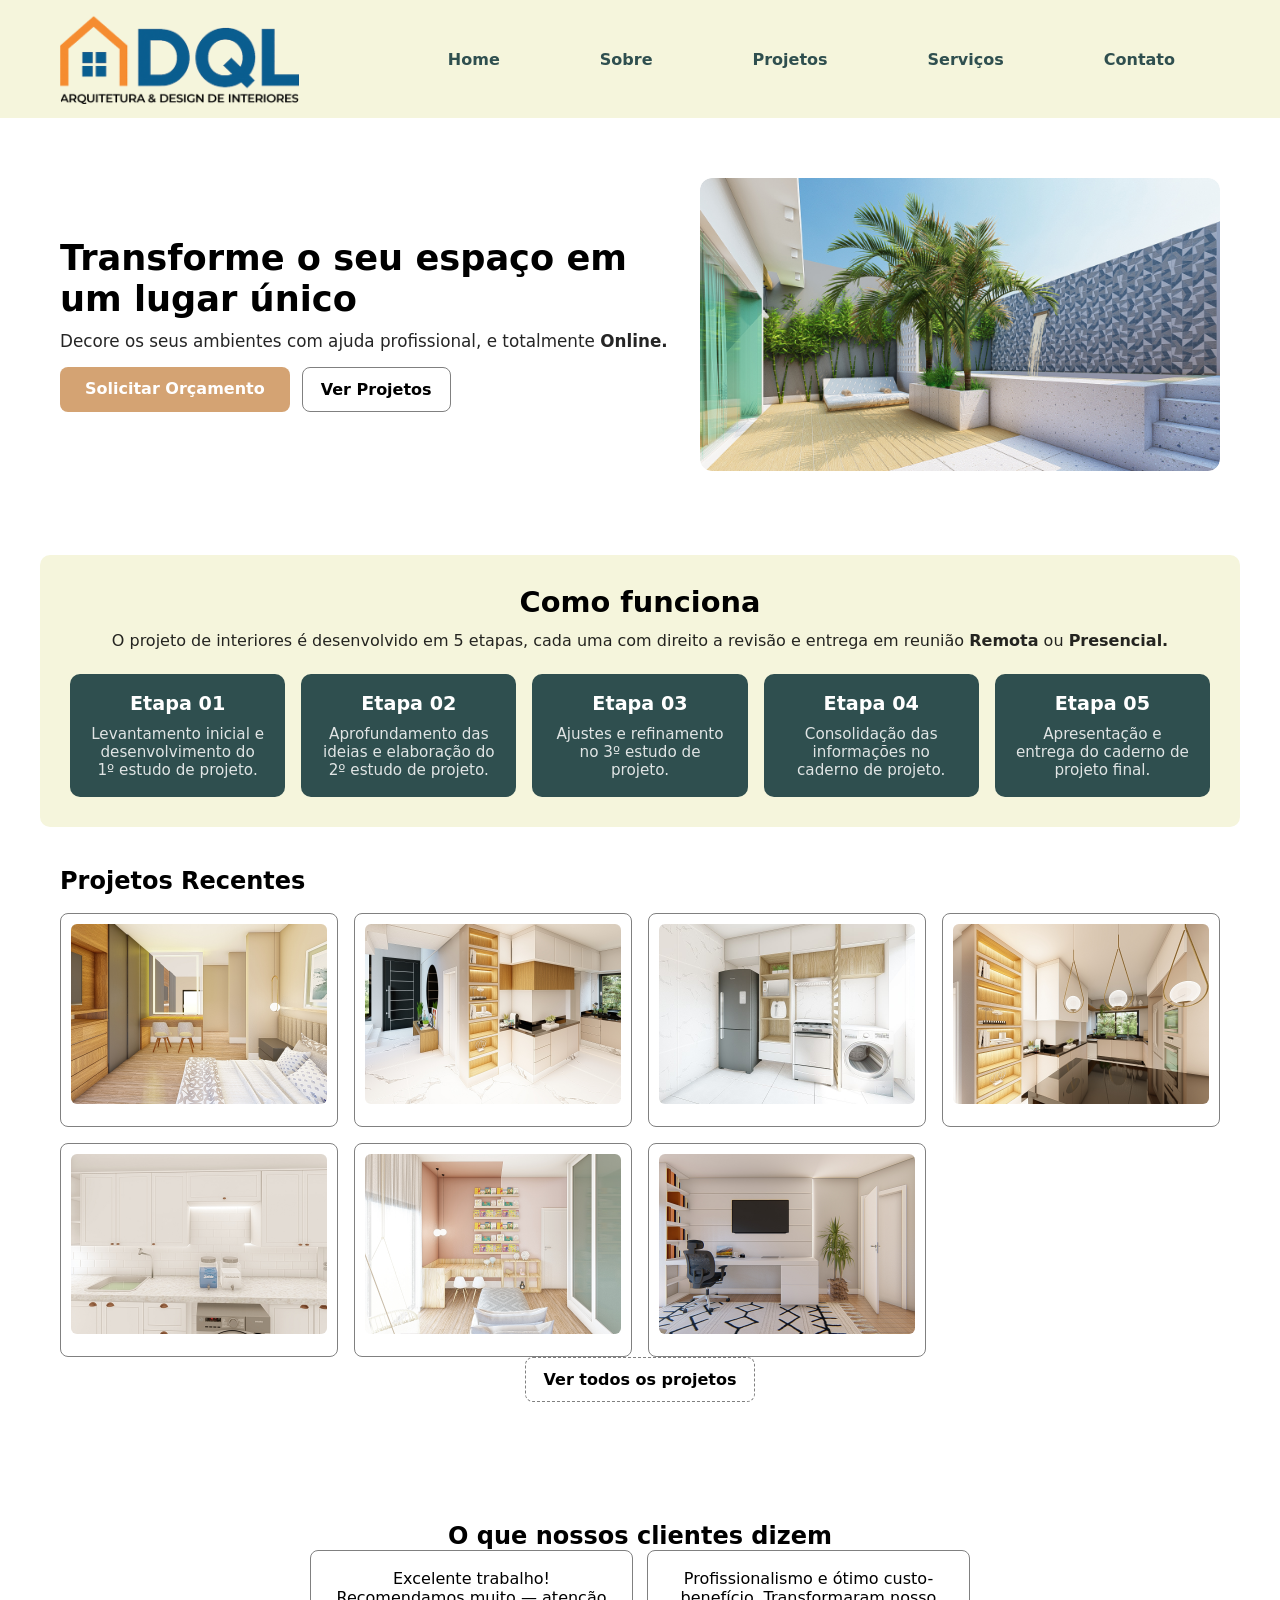
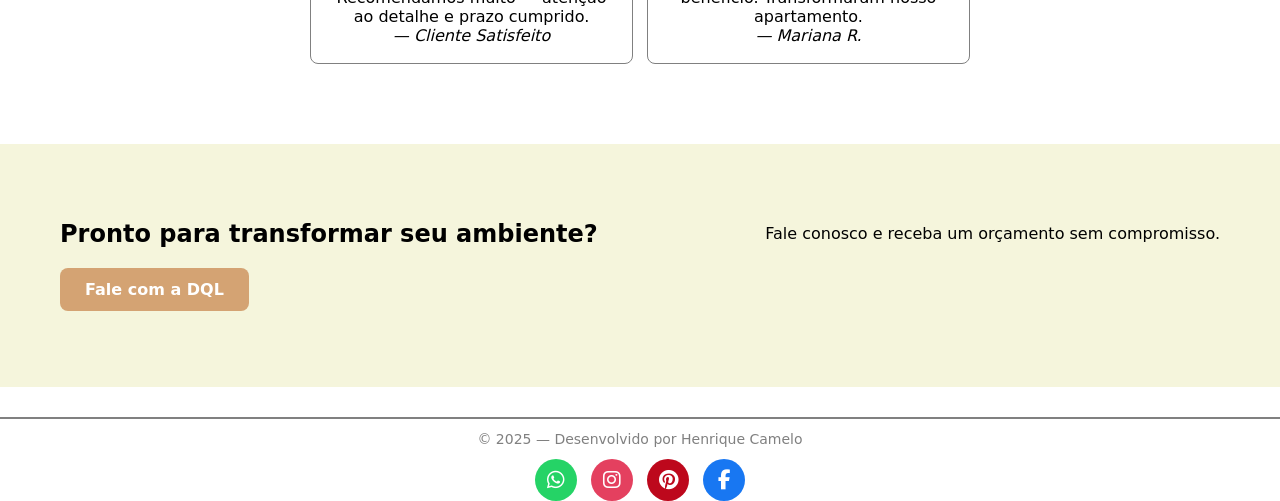
<file: index.html>
<!DOCTYPE html>
<html lang="pt-BR">
<head>
  <meta charset="utf-8" />
  <meta name="viewport" content="width=device-width, initial-scale=1" />
  <title>DQL — Decor em Qualquer Lugar</title>
  <link rel="stylesheet" href="css/style.css">
  <!-- Link para Font Awesome (CDN) -->
  <link rel="stylesheet" href="https://cdnjs.cloudflare.com/ajax/libs/font-awesome/6.4.0/css/all.min.css">
</head>
<body>

  <!-- Topo / Navbar -->
  <header class="site-header">
    <div class="header-inner">
      <a class="brand" href="index.html">
        <img src="./img/logo-placeholder.jpg" alt="DQL - Decor em Qualquer Lugar" class="logo">
       
      </a>

      <button id="menuToggle" class="menu-toggle" aria-label="Abrir menu">☰</button>

      <nav class="main-nav" id="mainNav">
        <ul>
          <li><a href="index.html" class="btn-cta-menu">Home</a></li>
          <li><a href="sobre.html" class="btn-cta-menu">Sobre</a></li>
          <li><a href="projetos.html" class="btn-cta-menu">Projetos</a></li>
          <li><a href="servicos.html" class="btn-cta-menu">Serviços</a></li>
          <li><a href="contato.html" class="btn-cta-menu">Contato</a></li>
        </ul>
      </nav>
    </div>
  </header>

  <!-- Hero -->
  <section class="hero">
    <div class="hero-inner">
      <div class="hero-text">
        <h1>Transforme o seu espaço em um lugar único</h1>
        <p>Decore os seus ambientes com ajuda profissional, e totalmente <strong>Online.</strong></p>
        <div class="hero-actions">
          <a href="contato.html" class="btn-cta">Solicitar Orçamento</a>
          <a href="projetos.html" class="btn-ghost">Ver Projetos</a>
        </div>
      </div>
      <div class="hero-image carousel">
		<img src="img/hero-placeholder_1.jpg" alt="Projeto Destaque 1" class>
		<img src="img/hero-placeholder_2.jpg" alt="Projeto Destaque 1" class = "active">
		<img src="img/hero-placeholder_3.jpg" alt="Projeto Destaque 1" class>
		<img src="img/hero-placeholder_4.jpg" alt="Projeto Destaque 1" class>
		
	</div>

    </div>
  </section>

  <!-- Como funciona -->
  <section class="how-it-works container">
    <h2>Como funciona</h2>
    <p class="lead">O projeto de interiores é desenvolvido em 5 etapas, cada uma com direito a revisão e entrega em reunião <strong>Remota</strong> ou <strong>Presencial.</strong></p>
    <div class="steps">
    <article class="step">
  <h3>Etapa 01</h3>
  <p>Levantamento inicial e desenvolvimento do 1º estudo de projeto.</p>
</article>

<article class="step">
  <h3>Etapa 02</h3>
  <p>Aprofundamento das ideias e elaboração do 2º estudo de projeto.</p>
</article>

<article class="step">
  <h3>Etapa 03</h3>
  <p>Ajustes e refinamento no 3º estudo de projeto.</p>
</article>

<article class="step">
  <h3>Etapa 04</h3>
  <p>Consolidação das informações no caderno de projeto.</p>
</article>

<article class="step">
  <h3>Etapa 05</h3>
  <p>Apresentação e entrega do caderno de projeto final.</p>
</article>

    </div>
  </section>

  <!-- Galeria -->
  <section class="gallery container">
    <h2>Projetos Recentes</h2>
    <div class="grid">
      <div class="card"><img src="img/prjt_recent_1.jpg" alt="Projeto 1"></div>
      
      <div class="card"><img src="./img/prjt_recent_4.jpg" alt="Projeto 4"></div>
      <div class="card"><img src="./img/prjt_recent_5.jpg" alt="Projeto 5"></div>
      <div class="card"><img src="./img/prjt_recent_6.jpg" alt="Projeto 6"></div>
      <div class="card"><img src="./img/prjt_recent_7.jpg" alt="Projeto 7"></div>
      <div class="card"><img src="./img/prjt_recent_8.jpg" alt="Projeto 8"></div>
      <div class="card"><img src="./img/prjt_recent_9.jpg" alt="Projeto 9"></div>
      
    </div>
    <div class="center"><a href="projetos.html" class="btn-outline">Ver todos os projetos</a></div>
  </section>

  <!-- Modal da Galeria (fora da section) -->
  <div id="modalGallery" class="modal">
    <span class="close">&times;</span>
    <img class="modal-content" id="modalImage">
    <div class="modal-caption" id="modalCaption"></div>
    <a class="prev">&#10094;</a>
    <a class="next">&#10095;</a>
  </div>

  <!-- Depoimentos -->
  <section class="testimonials container">
    <h2>O que nossos clientes dizem</h2>
    <div class="testi-list">
      <blockquote class="testi">
        <p>Excelente trabalho! Recomendamos muito — atenção ao detalhe e prazo cumprido.</p>
        <cite>— Cliente Satisfeito</cite>
      </blockquote>
      <blockquote class="testi">
        <p>Profissionalismo e ótimo custo-benefício. Transformaram nosso apartamento.</p>
        <cite>— Mariana R.</cite>
      </blockquote>
    </div>
  </section>

  <!-- CTA Final -->
  <section class="final-cta">
    <div class="container">
      <h2>Pronto para transformar seu ambiente?</h2>
      <p>Fale conosco e receba um orçamento sem compromisso.</p>
      <a href="contato.html" class="btn-cta">Fale com a DQL</a>
    </div>
  </section>

  <!-- Footer -->
  <footer class="site-footer">
    <div class="footer-container">
      <p>© 2025 — Desenvolvido por Henrique Camelo</p>
      <div class="social-icons">
        <a href="https://wa.me/5599999999999" target="_blank" class="whatsapp" title="WhatsApp">
          <i class="fab fa-whatsapp"></i>
        </a>
        <a href="https://instagram.com/seuperfil" target="_blank" class="instagram" title="Instagram">
          <i class="fab fa-instagram"></i>
        </a>
        <a href="https://pinterest.com/seuperfil" target="_blank" class="pinterest" title="Pinterest">
          <i class="fab fa-pinterest"></i>
        </a>
        <a href="https://facebook.com/seuperfil" target="_blank" class="facebook" title="Facebook">
          <i class="fab fa-facebook-f"></i>
        </a>
     
  </footer>

  <!-- Scripts -->
  <script src="js/main.js"></script>
  <script src="js/gallery-modal.js"></script>
</body>
</html>
</file>
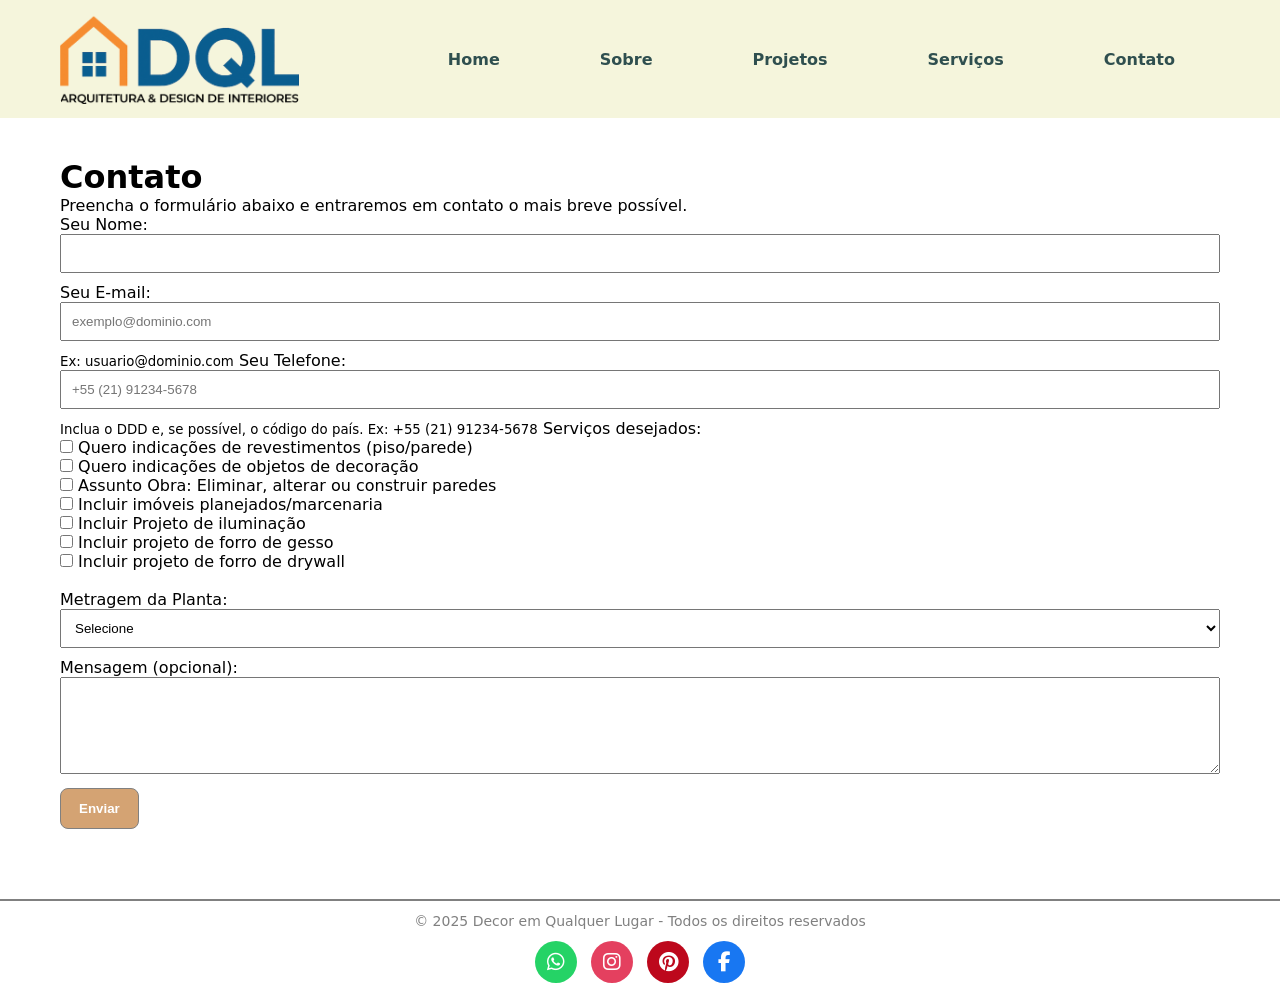
<file: contato.html>
<!DOCTYPE html>
<html lang="pt-BR">
<head>
  <meta charset="utf-8" />
  <meta name="viewport" content="width=device-width, initial-scale=1" />
  <title>DQL — Decor em Qualquer Lugar</title>
  <link rel="stylesheet" href="css/style.css">
  <link rel="stylesheet" href="https://cdnjs.cloudflare.com/ajax/libs/font-awesome/6.4.0/css/all.min.css">
</head>
<body>

 <!-- Topo / Navbar -->
  <header class="site-header">
    <div class="header-inner">
      <a class="brand" href="index.html">
        <img src="./img/logo-placeholder.jpg" alt="DQL - Decor em Qualquer Lugar" class="logo">
       
      </a>

      <button id="menuToggle" class="menu-toggle" aria-label="Abrir menu">☰</button>

      <nav class="main-nav" id="mainNav">
        <ul>
          <li><a href="index.html" class="btn-cta-menu">Home</a></li>
          <li><a href="sobre.html" class="btn-cta-menu">Sobre</a></li>
          <li><a href="projetos.html" class="btn-cta-menu">Projetos</a></li>
          <li><a href="servicos.html" class="btn-cta-menu">Serviços</a></li>
          <li><a href="contato.html" class="btn-cta-menu">Contato</a></li>
        </ul>
      </nav>
    </div>
  </header>

<!-- Conteúdo -->
<main class="container">
  <h1>Contato</h1>
  <p>Preencha o formulário abaixo e entraremos em contato o mais breve possível.</p>

  <form id="contactForm">

    <label for="nome">Seu Nome:</label><br>
    <input type="text" id="nome" name="nome" required style="width:100%;padding:10px;margin-bottom:10px"><br>

   <label for="email">Seu E-mail:</label><br>
<input 
    type="email" 
    id="email" 
    name="email" 
    required 
    placeholder="exemplo@dominio.com"
    pattern="^[a-zA-Z0-9._%+-]+@[a-zA-Z0-9.-]+\.[a-zA-Z]{2,}$"
    title="Digite um e-mail válido. Ex: exemplo@dominio.com"
    style="width:100%;padding:10px;margin-bottom:10px"
><br>
<small>Ex: usuario@dominio.com</small>


    <label for="telefone">Seu Telefone:</label><br>
<input 
    type="tel" 
    id="telefone" 
    name="telefone" 
    placeholder="+55 (21) 91234-5678" 
    pattern="^\+?\d{0,3}\s?\(?\d{2}\)?\s?\d{4,5}-?\d{4}$"
    title="Digite o telefone no formato: +55 (DD) 9XXXX-XXXX" 
    style="width:100%;padding:10px;margin-bottom:10px" 
    required
><br>
<small>Inclua o DDD e, se possível, o código do país. Ex: +55 (21) 91234-5678</small>


    <label>Serviços desejados:</label><br>
    <input type="checkbox" name="servicos" value="Quero indicações de revestimentos (piso/parede)"> Quero indicações de revestimentos (piso/parede)<br>
    <input type="checkbox" name="servicos" value="Quero indicações de objetos de decoração"> Quero indicações de objetos de decoração<br>
    <input type="checkbox" name="servicos" value="Topo Obra: Eliminar, alterar ou construir paredes"> Assunto Obra: Eliminar, alterar ou construir paredes<br>
    <input type="checkbox" name="servicos" value="Incluir imóveis planejados/marcenaria"> Incluir imóveis planejados/marcenaria<br>
    <input type="checkbox" name="servicos" value="Incluir Projeto de iluminação"> Incluir Projeto de iluminação<br>
    <input type="checkbox" name="servicos" value="Incluir projeto de forro de gesso"> Incluir projeto de forro de gesso<br>
    <input type="checkbox" name="servicos" value="Incluir projeto de forro de drywall"> Incluir projeto de forro de drywall<br><br>

    <label for="metragem">Metragem da Planta:</label><br>
    <select id="metragem" name="metragem" required style="width:100%;padding:10px;margin-bottom:10px">
      <option value="">Selecione</option>
      <option>30m² a 48m²</option>
      <option>49m² a 58m²</option>
      <option>59m² a 68m²</option>
      <option>69m² a 88m²</option>
      <option>89m² a 110m²</option>
      <option>Acima de 110m²</option>
    </select><br>

    <label for="mensagem">Mensagem (opcional):</label><br>
    <textarea id="mensagem" name="mensagem" rows="5" style="width:100%;padding:10px;margin-bottom:10px"></textarea><br>

    <button type="submit" class="btn-primary" style="padding:12px 18px;border-radius:8px">Enviar</button>
  </form>
</main>

<!-- Footer -->
<footer class="site-footer">
  <div class="footer-container">
    <p>© 2025 Decor em Qualquer Lugar - Todos os direitos reservados</p>
    <div class="social-icons">
      <a href="https://wa.me/5599999999999" target="_blank" class="whatsapp" title="WhatsApp">
        <i class="fab fa-whatsapp"></i>
      </a>
      <a href="https://instagram.com/seuperfil" target="_blank" class="instagram" title="Instagram">
        <i class="fab fa-instagram"></i>
      </a>
      <a href="https://pinterest.com/seuperfil" target="_blank" class="pinterest" title="Pinterest">
        <i class="fab fa-pinterest"></i>
      </a>
      <a href="https://facebook.com/seuperfil" target="_blank" class="facebook" title="Facebook">
        <i class="fab fa-facebook-f"></i>
      </a>
    </div>
  </div>
</footer>

<!-- Scripts -->
<script src="js/form.js"></script>
<script src="js/main.js"></script>
<script>
document.getElementById("contactForm").addEventListener("submit", async function (e) {
  e.preventDefault();

  const form = e.target;
  const formData = new FormData(form);

  // Captura múltiplos checkboxes de "serviços"
  const servicos = [];
  form.querySelectorAll('input[name="servicos"]:checked').forEach(el => servicos.push(el.value));

  const data = {
    nome: formData.get("nome"),
    email: formData.get("email"),
    telefone: formData.get("telefone"),
    tipo_projeto: formData.get("tipo_projeto") || "",
    metragem: formData.get("metragem"),
    servicos,
    mensagem: formData.get("mensagem")
  };

  try {
    const response = await fetch("/enviar", {
      method: "POST",
      headers: { "Content-Type": "application/json" },
      body: JSON.stringify(data)
    });

    const result = await response.json();
    alert(result.ok ? "✅ Mensagem enviada com sucesso!" : "⚠️ Erro ao enviar mensagem.");
    form.reset();
  } catch (error) {
    alert("❌ Erro de conexão com o servidor.");
  }
});
</script>

</body>
</html>
</file>
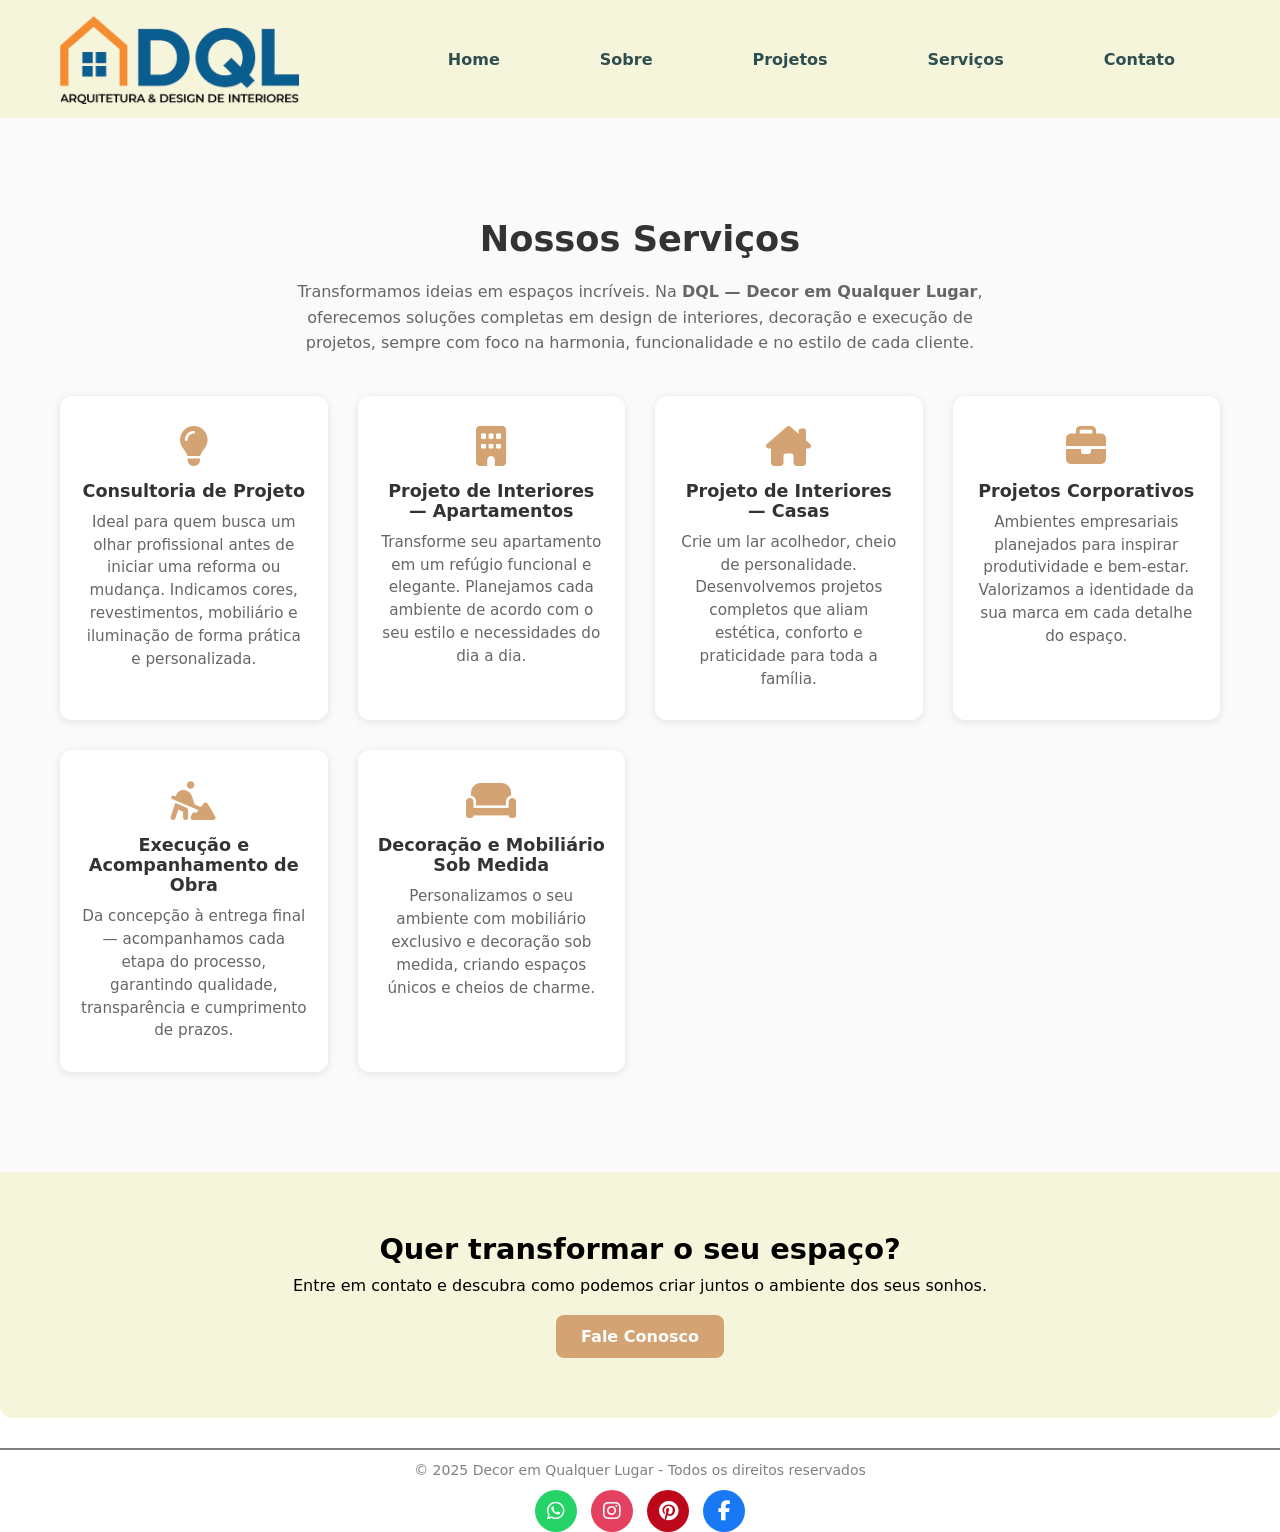
<file: servicos.html>
<!DOCTYPE html>
<html lang="pt-BR">
<head>
  <meta charset="utf-8" />
  <meta name="viewport" content="width=device-width, initial-scale=1" />
  <title>DQL — Decor em Qualquer Lugar</title>
  <link rel="stylesheet" href="css/style.css">
  <!-- Font Awesome -->
  <link rel="stylesheet" href="https://cdnjs.cloudflare.com/ajax/libs/font-awesome/6.4.0/css/all.min.css">
</head>
<body>

  <!-- Topo / Navbar -->
  <header class="site-header">
    <div class="header-inner">
      <a class="brand" href="index.html">
        <img src="./img/logo-placeholder.jpg" alt="DQL - Decor em Qualquer Lugar" class="logo">
       
      </a>

      <button id="menuToggle" class="menu-toggle" aria-label="Abrir menu">☰</button>

      <nav class="main-nav" id="mainNav">
        <ul>
          <li><a href="index.html" class="btn-cta-menu">Home</a></li>
          <li><a href="sobre.html" class="btn-cta-menu">Sobre</a></li>
          <li><a href="projetos.html" class="btn-cta-menu">Projetos</a></li>
          <li><a href="servicos.html" class="btn-cta-menu">Serviços</a></li>
          <li><a href="contato.html" class="btn-cta-menu">Contato</a></li>
        </ul>
      </nav>
    </div>
  </header>
  
<!-- Seção de Serviços -->
<section class="servicos">
  <div class="container">
    <h1>Nossos Serviços</h1>
    <p class="intro-text">
      Transformamos ideias em espaços incríveis. Na <strong>DQL — Decor em Qualquer Lugar</strong>,
      oferecemos soluções completas em design de interiores, decoração e execução de projetos,
      sempre com foco na harmonia, funcionalidade e no estilo de cada cliente.
    </p>

    <div class="servicos-grid">

      <div class="servico-card">
        <i class="fa-solid fa-lightbulb"></i>
        <h3>Consultoria de Projeto</h3>
        <p>Ideal para quem busca um olhar profissional antes de iniciar uma reforma ou mudança.
        Indicamos cores, revestimentos, mobiliário e iluminação de forma prática e personalizada.</p>
      </div>

      <div class="servico-card">
        <i class="fa-solid fa-building"></i>
        <h3>Projeto de Interiores — Apartamentos</h3>
        <p>Transforme seu apartamento em um refúgio funcional e elegante.
        Planejamos cada ambiente de acordo com o seu estilo e necessidades do dia a dia.</p>
      </div>

      <div class="servico-card">
        <i class="fa-solid fa-house-chimney"></i>
        <h3>Projeto de Interiores — Casas</h3>
        <p>Crie um lar acolhedor, cheio de personalidade.
        Desenvolvemos projetos completos que aliam estética, conforto e praticidade para toda a família.</p>
      </div>

      <div class="servico-card">
        <i class="fa-solid fa-briefcase"></i>
        <h3>Projetos Corporativos</h3>
        <p>Ambientes empresariais planejados para inspirar produtividade e bem-estar.
        Valorizamos a identidade da sua marca em cada detalhe do espaço.</p>
      </div>

      <div class="servico-card">
        <i class="fa-solid fa-person-digging"></i>
        <h3>Execução e Acompanhamento de Obra</h3>
        <p>Da concepção à entrega final — acompanhamos cada etapa do processo,
        garantindo qualidade, transparência e cumprimento de prazos.</p>
      </div>

      <div class="servico-card">
        <i class="fa-solid fa-couch"></i>
        <h3>Decoração e Mobiliário Sob Medida</h3>
        <p>Personalizamos o seu ambiente com mobiliário exclusivo e decoração sob medida,
        criando espaços únicos e cheios de charme.</p>
      </div>

    </div>
  </div>
</section>

<!-- Chamada para ação -->
<section class="cta-servicos">
  <h2>Quer transformar o seu espaço?</h2>
  <p>Entre em contato e descubra como podemos criar juntos o ambiente dos seus sonhos.</p>
  <a href="contato.html" class="btn-cta">Fale Conosco</a>
</section>

<!-- Footer -->
<footer class="site-footer">
  <div class="footer-container">
    <p>© 2025 Decor em Qualquer Lugar - Todos os direitos reservados</p>
    <div class="social-icons">
      <a href="https://wa.me/5599999999999" target="_blank" class="whatsapp" title="WhatsApp">
        <i class="fab fa-whatsapp"></i>
      </a>
      <a href="https://instagram.com/seuperfil" target="_blank" class="instagram" title="Instagram">
        <i class="fab fa-instagram"></i>
      </a>
      <a href="https://pinterest.com/seuperfil" target="_blank" class="pinterest" title="Pinterest">
        <i class="fab fa-pinterest"></i>
      </a>
      <a href="https://facebook.com/seuperfil" target="_blank" class="facebook" title="Facebook">
        <i class="fab fa-facebook-f"></i>
      </a>
    </div>
  </div>
</footer>

<!-- Scripts -->
<script src="js/form.js"></script>
<script src="js/main.js"></script>
</body>
</html>
</file>
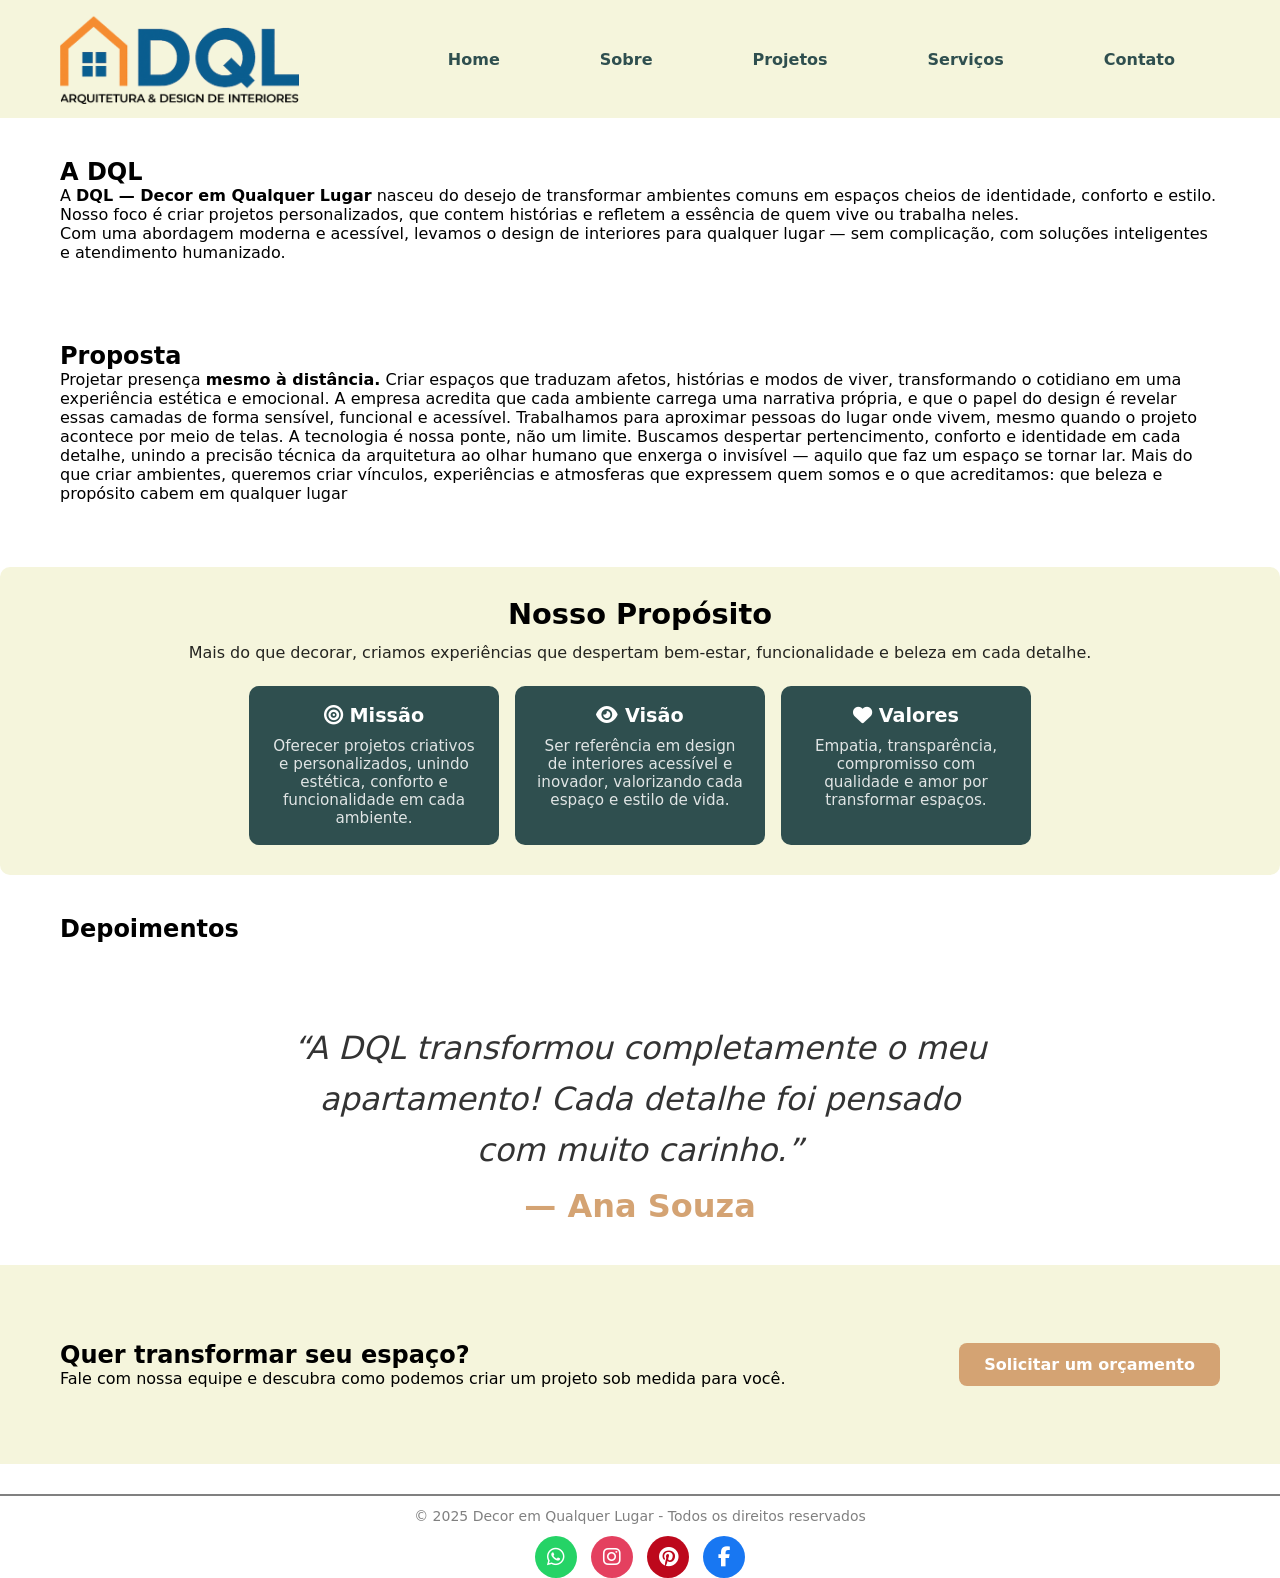
<file: sobre.html>
<!DOCTYPE html>
<html lang="pt-BR">
<head>
  <meta charset="utf-8" />
  <meta name="viewport" content="width=device-width, initial-scale=1" />
  <title>DQL — Sobre Nós</title>
  <link rel="stylesheet" href="css/style.css">
  <link rel="stylesheet" href="https://cdnjs.cloudflare.com/ajax/libs/font-awesome/6.4.0/css/all.min.css">
</head>
<body>

 <!-- Topo / Navbar -->
  <header class="site-header">
    <div class="header-inner">
      <a class="brand" href="index.html">
        <img src="./img/logo-placeholder.jpg" alt="DQL - Decor em Qualquer Lugar" class="logo">
       
      </a>

      <button id="menuToggle" class="menu-toggle" aria-label="Abrir menu">☰</button>

      <nav class="main-nav" id="mainNav">
        <ul>
          <li><a href="index.html" class="btn-cta-menu">Home</a></li>
          <li><a href="sobre.html" class="btn-cta-menu">Sobre</a></li>
          <li><a href="projetos.html" class="btn-cta-menu">Projetos</a></li>
          <li><a href="servicos.html" class="btn-cta-menu">Serviços</a></li>
          <li><a href="contato.html" class="btn-cta-menu">Contato</a></li>
        </ul>
      </nav>
    </div>
  </header>

<!-- SOBRE -->
<section class="container">
  <h1>A DQL</h1>
  <p>A <strong>DQL — Decor em Qualquer Lugar</strong> nasceu do desejo de transformar ambientes comuns em espaços cheios de identidade, conforto e estilo. Nosso foco é criar projetos personalizados, que contem histórias e refletem a essência de quem vive ou trabalha neles.</p>
  <p>Com uma abordagem moderna e acessível, levamos o design de interiores para qualquer lugar — sem complicação, com soluções inteligentes e atendimento humanizado.</p>
  </section>
  <section class="container">
  <h1>Proposta</h1>
  <p>Projetar presença <strong>mesmo à distância.</strong> Criar espaços que traduzam afetos, histórias e modos de viver, transformando o cotidiano em uma experiência estética e emocional.
A empresa acredita que cada ambiente carrega uma narrativa própria, e que o papel do design é revelar essas camadas de forma sensível, funcional e acessível.
Trabalhamos para aproximar pessoas do lugar onde vivem, mesmo quando o projeto acontece por meio de telas. A tecnologia é nossa ponte, não um limite.
Buscamos despertar pertencimento, conforto e identidade em cada detalhe, unindo a precisão técnica da arquitetura ao olhar humano que enxerga o invisível — aquilo que faz um espaço se tornar lar.
Mais do que criar ambientes, queremos criar vínculos, experiências e atmosferas que expressem quem somos e o que acreditamos: que beleza e propósito cabem em qualquer lugar</p>

</section>

<!-- MISSÃO / VISÃO / VALORES -->
<section class="how-it-works">
  <h2>Nosso Propósito</h2>
  <p class="lead">Mais do que decorar, criamos experiências que despertam bem-estar, funcionalidade e beleza em cada detalhe.</p>

  <div class="steps">
    <div class="step">
      <h3><i class="fas fa-bullseye"></i> Missão</h3>
      <p>Oferecer projetos criativos e personalizados, unindo estética, conforto e funcionalidade em cada ambiente.</p>
    </div>
    <div class="step">
      <h3><i class="fas fa-eye"></i> Visão</h3>
      <p>Ser referência em design de interiores acessível e inovador, valorizando cada espaço e estilo de vida.</p>
    </div>
    <div class="step">
      <h3><i class="fas fa-heart"></i> Valores</h3>
      <p>Empatia, transparência, compromisso com qualidade e amor por transformar espaços.</p>
    </div>
  </div>
</section>

<!-- EQUIPE 
<section class="container">
  <h2>Nossa Equipe</h2>
  <p>Por trás da DQL está uma equipe apaixonada por design, arquitetura e execução. Cada projeto é conduzido com olhar técnico e criativo, garantindo resultados únicos e funcionais.</p>

  <div class="gallery">
    <div class="grid">
      <div class="card">
        <img src="img/team-placeholder1.jpg" alt="Designer de Interiores">
        <h4>Marina Lopes — Designer de Interiores</h4>
      </div>
      <div class="card">
        <img src="img/team-placeholder2.jpg" alt="Arquiteto">
        <h4>Rafael Souza — Arquiteto</h4>
      </div>
      <div class="card">
        <img src="img/team-placeholder3.jpg" alt="Gestora de Projetos">
        <h4>Camila Duarte — Gestora de Projetos</h4>
      </div>
    </div>
  </div>
</section>
-->

<!-- DEPOIMENTOS -->
<section class="container">
<h2>Depoimentos</h2>
</section>
<section class="testimonials">
  <div class="testimonial active">
    <p>“A DQL transformou completamente o meu apartamento! Cada detalhe foi pensado com muito carinho.”</p>
    <h4>— Ana Souza</h4>
  </div>

  <div class="testimonial">
    <p>“Profissionalismo e bom gosto definem o trabalho deles. Recomendo sem pensar duas vezes!”</p>
    <h4>— João Mendes</h4>
  </div>

  <div class="testimonial">
    <p>“Excelente acompanhamento do projeto do início ao fim. Superou todas as expectativas.”</p>
    <h4>— Beatriz Lima</h4>
  </div>

  <div class="testimonial">
    <p>“Nosso escritório ficou incrível! Trouxeram funcionalidade e estilo em perfeita harmonia.”</p>
    <h4>— Rafael Torres</h4>
  </div>
</section>




<!-- CTA FINAL -->
<section class="final-cta">
  <div class="container">
    <div>
      <h2>Quer transformar seu espaço?</h2>
      <p>Fale com nossa equipe e descubra como podemos criar um projeto sob medida para você.</p>
    </div>
    <a href="contato.html" class="btn-cta">Solicitar um orçamento</a>
  </div>
</section>

<!-- Footer -->
<footer class="site-footer">
  <div class="footer-container">
    <p>© 2025 Decor em Qualquer Lugar - Todos os direitos reservados</p>
    <div class="social-icons">
      <a href="https://wa.me/5599999999999" target="_blank" class="whatsapp" title="WhatsApp">
        <i class="fab fa-whatsapp"></i>
      </a>
      <a href="https://instagram.com/seuperfil" target="_blank" class="instagram" title="Instagram">
        <i class="fab fa-instagram"></i>
      </a>
      <a href="https://pinterest.com/seuperfil" target="_blank" class="pinterest" title="Pinterest">
        <i class="fab fa-pinterest"></i>
      </a>
      <a href="https://facebook.com/seuperfil" target="_blank" class="facebook" title="Facebook">
        <i class="fab fa-facebook-f"></i>
      </a>
    </div>
  </div>
</footer>

<script src="js/form.js"></script>
<script src="js/main.js"></script>

<script>
  // Carrossel automático de depoimentos
  let currentTestimonial = 0;
  const testimonials = document.querySelectorAll('.testimonial');

  function showNextTestimonial() {
    testimonials[currentTestimonial].classList.remove('active');
    currentTestimonial = (currentTestimonial + 5) % testimonials.length;
    testimonials[currentTestimonial].classList.add('active');
  }

  // Troca a cada 5 segundos
  setInterval(showNextTestimonial, 5000);
</script>

</body>
</html>
</file>
<file: css/style.css>
/* style.css - Protótipo inspirado em pameladecoracao.com.br
   Paleta: #000000, #808080, #FFFFFF, #C0C0C0
   Comentários em PT explicando onde editar.
*/

:root{
  --black: #000000;
  --gray: #808080;
  --white: #FFFFFF;
  --light: #C0C0C0;
  --max-width: 1200px;
  --radius: 8px;
  --gap: 20px;
}

/* Reset simples */
*{box-sizing:border-box;margin:0;padding:0}
html,body{height:100%}
body{
  font-family: Inter, system-ui, -apple-system, "Segoe UI", Roboto, "Helvetica Neue", Arial;
  background:var(--white);
  color:var(--black);
  -webkit-font-smoothing:antialiased;
  -moz-osx-font-smoothing:grayscale;
}

/* Container centralizado */
.container{
  max-width:var(--max-width);
  margin:0 auto;
  padding:40px 20px;
}

/* Header */
.site-header{
  background:#F5F5DC;
  color:var(--white);
  border-bottom:0px solid var(--gray);
  position:sticky;
  top:0;
  z-index:1000;
}
.header-inner{
  max-width:var(--max-width);
  margin:0 auto;
  padding:14px 20px;
  display:flex;
  align-items:center;
  gap:16px;
  justify-content:space-between;
}
.brand{display:flex;align-items:center;gap:12px;text-decoration:none;color:#000000}
.brand .logo{height:90px;width:auto;border-radius:6px;border:0px solid var(--gray);padding:0px}
.brand-text small{display:block;font-size:12px;color:var(--light)}

.main-nav ul{display:flex;gap:10px;align-items:center;list-style:none}
.main-nav a{color:#2F4F4F;text-decoration:none;height:auto;width:auto;padding:20px 45px;border:0 	px solid var(--gray);border-radius:0px}
.main-nav a.btn-primary{background:#d4a373;border:0px solid var(--white);}
.main-nav a.btn-primary:hover{background:var(--white);color:var(--white)}

/* menu mobile button */
.menu-toggle{display:none;background:none;border:1px solid var(--gray);color:#009dac;padding:8px;border-radius:6px}

/* Hero */
.hero{padding:40px 0;background:var(--white)}
.hero-inner{max-width:var(--max-width);margin:0 auto;display:flex;align-items:center;gap:30px;padding:20px}
.hero-text{flex:1}
.hero-text h1{font-size:2.2rem;margin-bottom:12px}
.hero-text p{font-size:1.05rem;color:var(--black);opacity:0.85;margin-bottom:16px}
.hero-actions{display:flex;gap:12px}
.btn-primary, .btn-outline, .btn-ghost{display:inline-block;padding:12px 18px;border-radius:8px;text-decoration:none;font-weight:600;border:1px solid var(--gray)}
.btn-primary{background:#d4a373;color:var(--white);}
.btn-primary:hover{background:#2F4F4F;color:var(--white)}
.btn-ghost{background:transparent;color:var(--black)}
.btn-outline{background:transparent;color:var(--black);border-style:dashed}

/* Hero image */
.hero-image{flex:1;display:flex;justify-content:center}
.hero-image img{width:100%;max-width:520px;border-radius:12px;border:0px solid var(--gray);background:var(--light)}

/* How it works */
.how-it-works{background:#f5f5dc;margin-top:24px;padding:30px;border-radius:10px}
.how-it-works h2{margin-bottom:8px}
.lead{margin-bottom:18px;color:var(--black);opacity:0.85}
.steps{display:flex;gap:16px;flex-wrap:wrap}
.step{flex:1;min-width:200px;background:var(--white);padding:18px;border-radius:8px;border:0px solid var(--gray)}

/* Gallery */
.gallery .grid{display:grid;grid-template-columns:repeat(4,1fr);gap:16px;margin-top:18px}
.card{background:var(--white);padding:10px;border-radius:8px;border:1px solid var(--gray);overflow:hidden;text-align:center}
.card img{width:100%;height:160px;object-fit:cover;border-radius:6px;margin-bottom:8px}

/* Testimonials */
.testimonials .testi-list{display:flex;gap:14px;flex-wrap:wrap}
.testi{flex:1;min-width:260px;background:var(--white);padding:18px;border-radius:8px;border:1px solid var(--gray)}

/* Final CTA */
.final-cta{background:#F5F5DC;color:var(--black);padding:36px 0;margin-top:30px}
.final-cta .container{display:flex;align-items:center;justify-content:space-between;gap:20px;flex-wrap:wrap}

/* Footer */
.site-footer{background:var(--white);border-top:2px solid var(--gray);color:var(--black);margin-top:30px}
.footer-inner{display:flex;justify-content:space-between;gap:20px;align-items:flex-start;padding:30px 20px}
.footer-brand .logo.small{height:40px;width:auto;border:0px solid var(--gray);padding:1px;border-radius:6px}
.footer-bottom{text-align:center;padding:14px;border-top:1px solid var(--gray);background:var(--light)}
/* Copyright centralizado */
.footer-container p {
  text-align: center;      /* centraliza horizontalmente */
  font-size: 14px;          /* tamanho agradável */
  color: var(--gray);       /* cor discreta */
  margin: 12px 0;           /* espaço acima e abaixo */
}

/* Utility */
.center{text-align:center}

/* Responsividade */
@media (max-width: 992px){
  .gallery .grid{grid-template-columns:repeat(2,1fr)}
  .hero-inner{flex-direction:column-reverse}
  .hero-image img{max-width:90%}
  .final-cta .container{flex-direction:column;align-items:center}
}

@media (max-width: 640px){
  .main-nav{display:none;position:absolute;right:20px;top:72px;background:#f4f4db;padding:px;border-radius:8px;border:0px solid var(--gray)}
  .main-nav ul{flex-direction:column;gap:8px}
  .menu-toggle{display:inline-block}
  .header-inner{padding:10px}
  .hero-text h1{font-size:1.5rem}
  .gallery .grid{grid-template-columns:1fr}
  .how-it-works .steps{flex-direction:column}
}
/* Social Icons */
.social-icons {
  display: flex;
  gap: 14px;
  justify-content: center;
  margin-top: 12px;
}

.social-icons a {
  display: flex;
  align-items: center;
  justify-content: center;
  width: 42px;
  height: 42px;
  border-radius: 50%;
  background: var(--light);
  color: var(--black);
  font-size: 20px;
  text-decoration: none;
  transition: all 0.3s ease;
}

/* Efeito hover padrão */
.social-icons a:hover {
  transform: scale(1.15);
  color: var(--white);
}

/* Cores específicas de cada rede */
.social-icons a.whatsapp { background: #25D366; color: #fff; }
.social-icons a.instagram { background: #E4405F; color: #fff; }
.social-icons a.pinterest { background: #BD081C; color: #fff; }
.social-icons a.facebook  { background: #1877F2; color: #fff; }

/* Responsivo - no celular, centraliza */
@media (max-width: 640px) {
  .social-icons {
    justify-content: center;
    gap: 10px;
  }
}
/* How it works - atualizado para 5 etapas */
.how-it-works {
  margin-top: 24px;
  padding: 30px;
  border-radius: 10px;
}

.how-it-works h2 {
  margin-bottom: 12px;
  font-size: 1.8rem;
  text-align: center;
}

.how-it-works .lead {
  margin-bottom: 24px;
  color: var(--black);
  opacity: 0.85;
  text-align: center;
}

.steps {
  display: flex;
  gap: 16px;
  flex-wrap: wrap;
  justify-content: center;
}

.step {
  flex: 1 1 200px;
  min-width: 180px;
  max-width: 250px;
  background: #2F4F4F;
  padding: 18px 20px;
  border-radius: 10px;
  border: 0px solid var(--gray);
  text-align: center;
  transition: transform 0.3s ease, box-shadow 0.3s ease;
}

.step:hover {
  transform: translateY(-5px);
  box-shadow: 0 6px 18px rgba(0,0,0,0.1);
}

.step h3 {
  margin-bottom: 10px;
  font-size: 1.2rem;
  color: var(--white);
}

.step p {
  font-size: 0.95rem;
  color: var(--black);
  opacity: 0.85;
  color: var(--white)
}

/* Responsividade */
@media (max-width: 992px){
  .steps {
    justify-content: center;
    gap: 14px;
  }
}

@media (max-width: 640px){
  .steps {
    flex-direction: column;
    align-items: center;
  }
}
/* Gallery cards */
.gallery .grid {
  display: grid;
  grid-template-columns: repeat(auto-fit, minmax(220px, 1fr));
  gap: 16px;
  margin-top: 18px;
}

.card {
  background: var(--white);
  border-radius: 8px;
  border: 1px solid var(--gray);
  overflow: hidden;
  cursor: pointer;
  transition: transform 0.3s ease, box-shadow 0.3s ease;
}

.card:hover {
  transform: translateY(-5px);
  box-shadow: 0 6px 18px rgba(0,0,0,0.1);
}

.card img {
  width: 100%;
  height: 160px;
  object-fit: cover;
  border-radius: 6px;
}

/* Modal */
.modal {
  display: none;
  position: fixed;
  z-index: 2000;
  padding-top: 60px;
  left: 0;
  top: 0;
  width: 100%;
  height: 100%;
  overflow: hidden;
  background-color: rgba(0,0,0,0.9);
}

.modal-content {
  margin: auto;
  display: block;
  max-width: 90%;
  max-height: 80%;
  border-radius: 8px;
}

.modal-caption {
  margin: 15px auto;
  text-align: center;
  color: #fff;
  font-size: 1rem;
}

.close {
  position: absolute;
  top: 20px;
  right: 30px;
  color: #fff;
  font-size: 36px;
  font-weight: bold;
  cursor: pointer;
  transition: color 0.3s ease;
}

.close:hover { color: #f1750b; }

.prev, .next {
  cursor: pointer;
  position: absolute;
  top: 50%;
  width: auto;
  margin-top: -30px;
  padding: 16px;
  color: #fff;
  font-weight: bold;
  font-size: 36px;
  user-select: none;
  transition: color 0.3s ease;
}

.prev { left: 0; }
.next { right: 0; }

.prev:hover, .next:hover { color: #f1750b; }

/* Responsividade */
@media(max-width: 640px){
  .modal-content { max-width: 95%; max-height: 70%; }
  .prev, .next { font-size: 28px; padding: 12px; }
}
/* Hero Image Carousel */
.hero-image.carousel {
  position: relative;
  width: 100%;
  max-width: 520px;
  overflow: hidden;
  border-radius: 12px;
}

.hero-image.carousel img {
  position: absolute;
  top: 0;
  left: 0;
  width: 100%;
  height: auto;
  opacity: 0;
  transition: opacity 1s ease-in-out;
  border-radius: 12px;
}

.hero-image.carousel img.active {
  opacity: 1;
  position: relative;
}
/* Ajustes para cards de categorias */
.card h4 {
  margin-top: 8px;
  font-size: 1rem;
  color: var(--black);
}
.card img {
  height: 180px; /* um pouco maior que antes para destaque */
  object-fit: cover;
}

/* Hero Image Carousel */
.hero-image.carousel {
  position: relative;
  width: 100%;
  max-width: 520px;
  overflow: hidden;
  border-radius: 12px;
}

.hero-image.carousel img {
  position: absolute;
  top: 0;
  left: 0;
  width: 100%;
  height: auto;
  opacity: 0;
  transition: opacity 1s ease-in-out;
  border-radius: 12px;
}

.hero-image.carousel img.active {
  opacity: 1;
  position: relative;
}


/*Trecho css do serviço */
/* ====== SERVIÇOS ====== */
.servicos {
  padding: 60px 20px;
  background: #fafafa;
  text-align: center;
}

.servicos h1 {
  font-size: 2.2rem;
  margin-bottom: 20px;
  color: #333;
}

.servicos .intro-text {
  max-width: 700px;
  margin: 0 auto 40px;
  color: #666;
  font-size: 1rem;
  line-height: 1.6;
}

.servicos-grid {
  display: grid;
  grid-template-columns: repeat(auto-fit, minmax(250px, 1fr));
  gap: 30px;
}

.servico-card {
  background: white;
  border-radius: 12px;
  padding: 30px 20px;
  box-shadow: 0 2px 8px rgba(0,0,0,0.1);
  transition: transform 0.3s ease, box-shadow 0.3s ease;
}

.servico-card:hover {
  transform: translateY(-5px);
  box-shadow: 0 4px 12px rgba(0,0,0,0.15);
}

.servico-card i {
  font-size: 2.5rem;
  color: #d4a373;
  margin-bottom: 15px;
}

.servico-card h3 {
  margin-bottom: 10px;
  color: #333;
  font-size: 1.1rem;
}

.servico-card p {
  color: #666;
  font-size: 0.95rem;
  line-height: 1.5;
}

/* ====== CTA ====== */
.cta-servicos {
  text-align: center;
  background: #F5F5DC;
   
  padding: 60px 20px;
  border-radius: 0 0 12px 12px;
}

.cta-servicos h2 {
  font-size: 1.8rem;
  margin-bottom: 10px;
}

.cta-servicos p {
  margin-bottom: 20px;
  font-size: 1rem;
}

.btn-cta-menu {	
  display: inline-block;
 /** background: #d4a373;**/
  /**color: white;**/
 /** padding: 12px 25px;**/
  border-radius: 8px;
  text-decoration: none;
  font-weight: bold;
  transition: background 0.3s ease;
}

.btn-cta-menu:hover {
  background: var(--white);
  height:auto;
}


/*DEMAIS BOTOES*/

.btn-cta {	
  display: inline-block;
 background: #d4a373;
  color: white;
  padding: 12px 25px;
  border-radius: 8px;
  text-decoration: none;
  font-weight: bold;
  transition: background 0.3s ease;
}

.btn-cta:hover {
  background:#2F4F4F;
  height:auto;
}
/* ===== TESTIMONIALS CAROUSEL ===== */
.testimonials {
  position: sticky;
  max-width: 700px;
  margin: 40px auto;
  text-align: center;
  overflow: hidden;
  min-height: 180px;
}

.testimonial {
  display: none;
  opacity: 0;
  transition: opacity 1s ease;
}

.testimonial.active {
  display: block;
  opacity: 1;
}

.testimonial p {
  font-size: 2rem;
  font-style: italic;
  color: #333;
  line-height: 1.6;
  margin-bottom: 10px;
}

.testimonial h4 {
  font-size: 2rem;
  color: #d4a373;
  font-weight: bold;
}

/* Pequeno efeito de fade entre trocas */
@keyframes fade {
  from { opacity: 0; }
  to { opacity: 1; }
}
</file>
